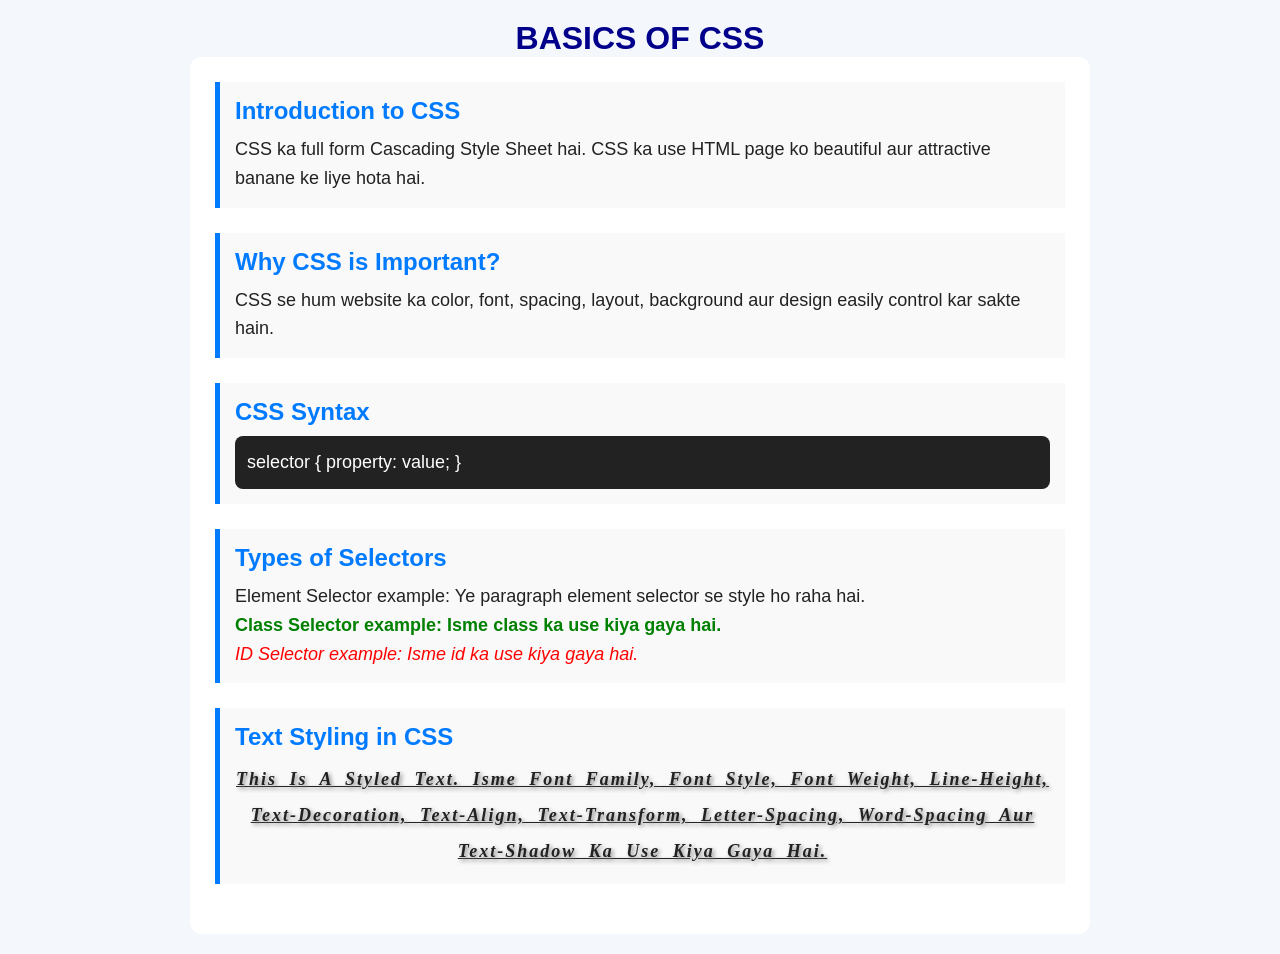
<file: CSS/h1.html>
<!DOCTYPE html>
<html lang="en">
<head>
  <meta charset="UTF-8">
  <meta name="viewport" content="width=device-width, initial-scale=1.0">
  <title>Basics of CSS</title>

  <!-- External CSS -->
  <link rel="stylesheet" href="h1.css">

  <!-- Internal CSS -->
  <style>
    h1 {
      color: darkblue;
      text-align: center;
    }
  </style>
</head>
<body>

  <!-- Inline CSS -->
  <h1 style="text-transform: uppercase;">Basics of CSS</h1>

  <div class="container">

    <section>
      <h2>Introduction to CSS</h2>
      <p>
        CSS ka full form Cascading Style Sheet hai. CSS ka use HTML page ko
        beautiful aur attractive banane ke liye hota hai.
      </p>
    </section>

    <section>
      <h2>Why CSS is Important?</h2>
      <p>
        CSS se hum website ka color, font, spacing, layout, background aur design
        easily control kar sakte hain.
      </p>
    </section>

    <section>
      <h2>CSS Syntax</h2>
      <p class="syntax">
        selector { property: value; }
      </p>
    </section>

    <section>
      <h2>Types of Selectors</h2>

      <p>Element Selector example: Ye paragraph element selector se style ho raha hai.</p>

      <p class="class-selector">
        Class Selector example: Isme class ka use kiya gaya hai.
      </p>

      <p id="id-selector">
        ID Selector example: Isme id ka use kiya gaya hai.
      </p>
    </section>

    <section>
      <h2>Text Styling in CSS</h2>

      <p class="text-style">
        This is a styled text. Isme font family, font style, font weight,
        line-height, text-decoration, text-align, text-transform, letter-spacing,
        word-spacing aur text-shadow ka use kiya gaya hai.
      </p>
    </section>

  </div>

</body>
</html>
</file>
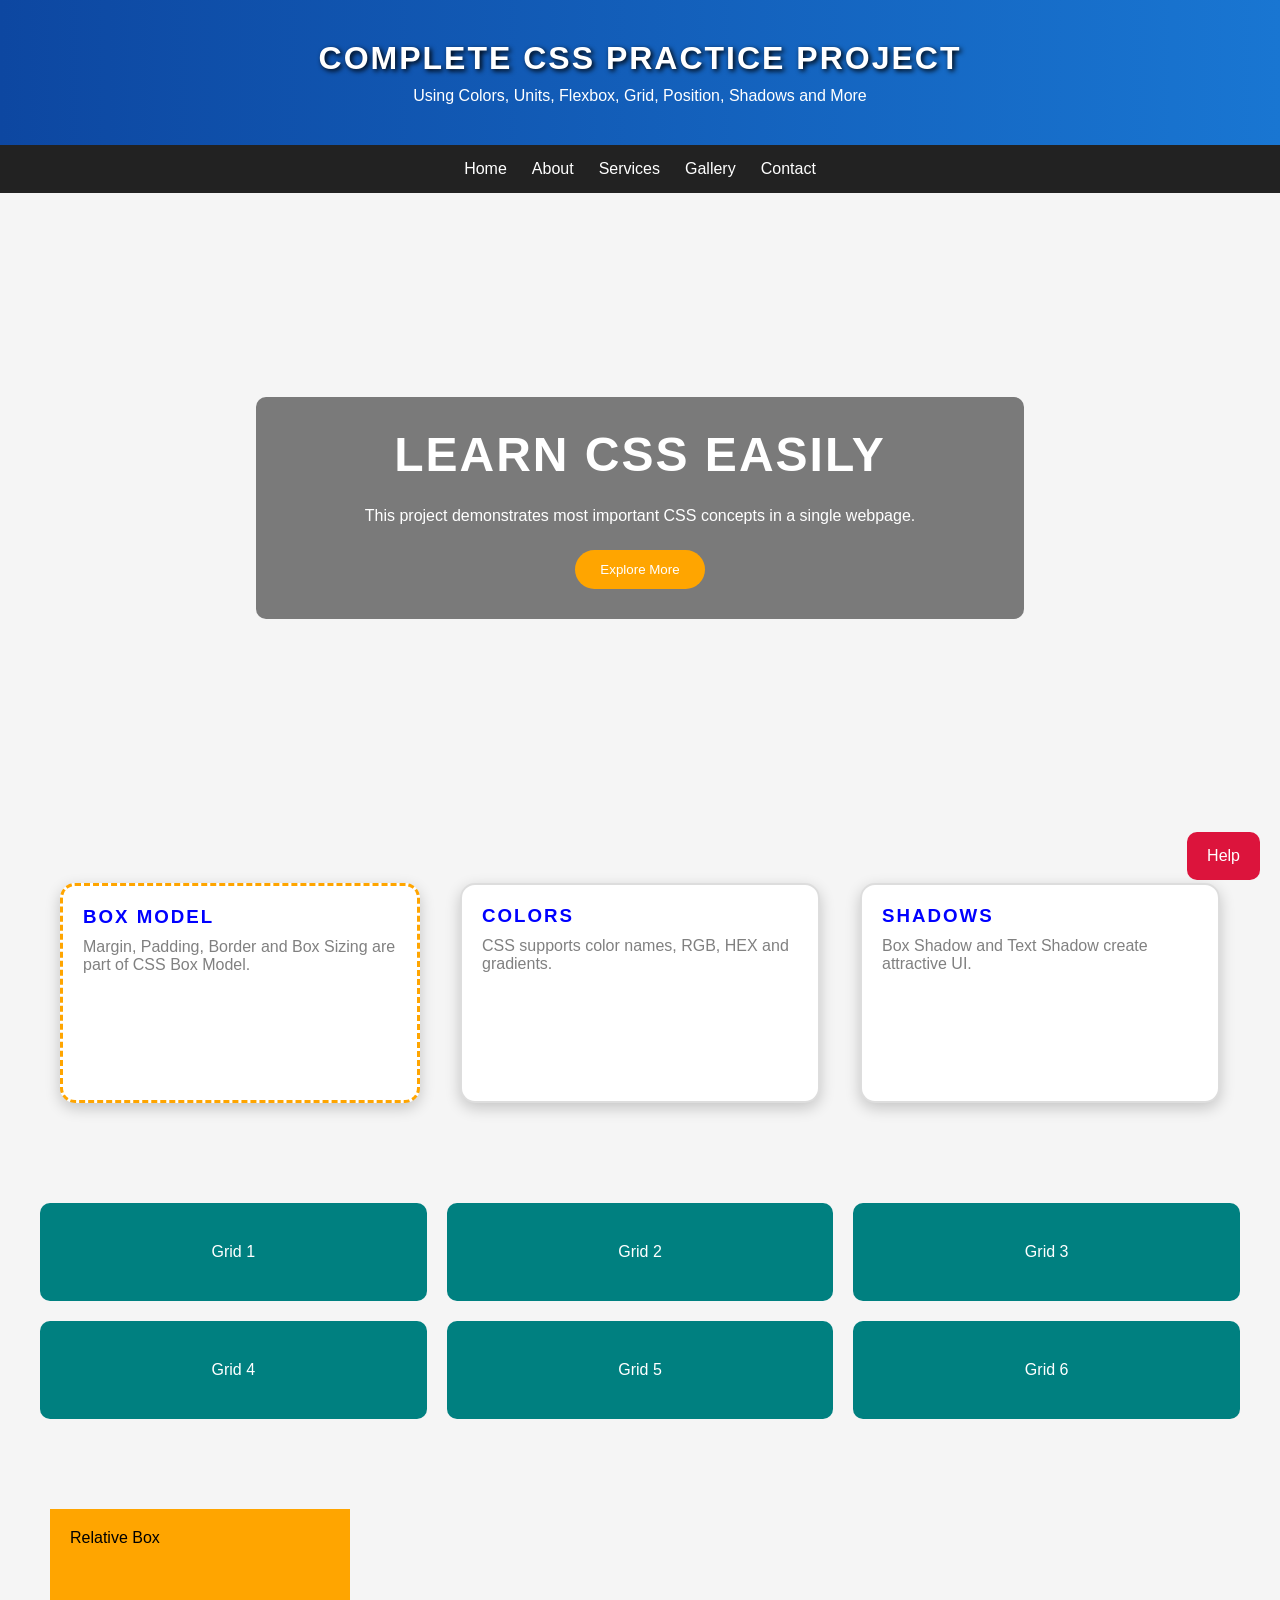
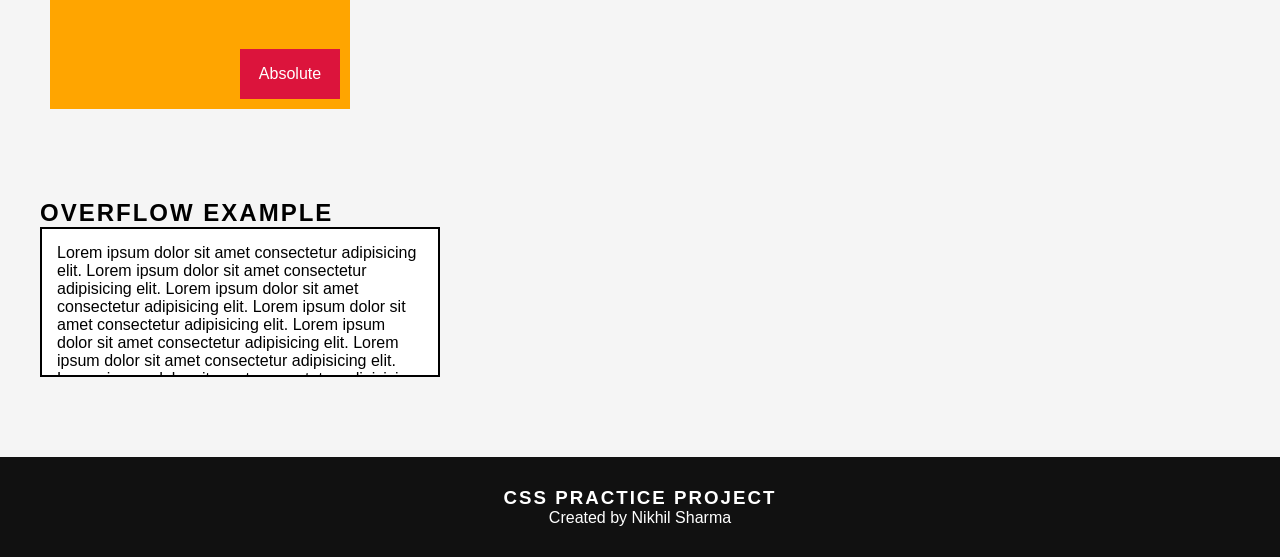
<file: CSS/h2.html>
<!DOCTYPE html>
<html lang="en">
<head>
    <meta charset="UTF-8">
    <meta name="viewport" content="width=device-width, initial-scale=1.0">
    <title>Complete CSS Demo</title>
    <link rel="stylesheet" href="h2.css">
</head>
<body>

    <!-- Header -->
    <header class="header">
        <h1>Complete CSS Practice Project</h1>
        <p>Using Colors, Units, Flexbox, Grid, Position, Shadows and More</p>
    </header>

    <!-- Navbar -->
    <nav class="navbar">
        <a href="#">Home</a>
        <a href="#">About</a>
        <a href="#">Services</a>
        <a href="#">Gallery</a>
        <a href="#">Contact</a>
    </nav>

    <!-- Hero Section -->
    <section class="hero">
        <div class="hero-content">
            <h2>Learn CSS Easily</h2>
            <p>
                This project demonstrates most important CSS concepts in a
                single webpage.
            </p>

            <button>Explore More</button>
        </div>
    </section>

    <!-- Cards Section -->
    <section class="cards-section">

        <div class="card">
            <h3>Colors</h3>
            <p>
                CSS supports color names, RGB, HEX and gradients.
            </p>
        </div>

        <div class="card special-card">
            <h3>Box Model</h3>
            <p>
                Margin, Padding, Border and Box Sizing are part of CSS Box Model.
            </p>
        </div>

        <div class="card">
            <h3>Shadows</h3>
            <p>
                Box Shadow and Text Shadow create attractive UI.
            </p>
        </div>

    </section>

    <!-- Grid Section -->
    <section class="grid-section">

        <div class="grid-item">Grid 1</div>
        <div class="grid-item">Grid 2</div>
        <div class="grid-item">Grid 3</div>
        <div class="grid-item">Grid 4</div>
        <div class="grid-item">Grid 5</div>
        <div class="grid-item">Grid 6</div>

    </section>

    <!-- Position Section -->
    <section class="position-demo">

        <div class="relative-box">
            Relative Box

            <div class="absolute-box">
                Absolute
            </div>

        </div>

    </section>

    <!-- Overflow Section -->
    <section class="overflow-section">

        <h2>Overflow Example</h2>

        <div class="overflow-box">
            Lorem ipsum dolor sit amet consectetur adipisicing elit.
            Lorem ipsum dolor sit amet consectetur adipisicing elit.
            Lorem ipsum dolor sit amet consectetur adipisicing elit.
            Lorem ipsum dolor sit amet consectetur adipisicing elit.
            Lorem ipsum dolor sit amet consectetur adipisicing elit.
            Lorem ipsum dolor sit amet consectetur adipisicing elit.
            Lorem ipsum dolor sit amet consectetur adipisicing elit.
        </div>

    </section>

    <!-- Fixed Button -->
    <div class="fixed-btn">
        Help
    </div>

    <!-- Footer -->
    <footer>
        <h3>CSS Practice Project</h3>
        <p>Created by Nikhil Sharma</p>
    </footer>

</body>
</html>
</file>
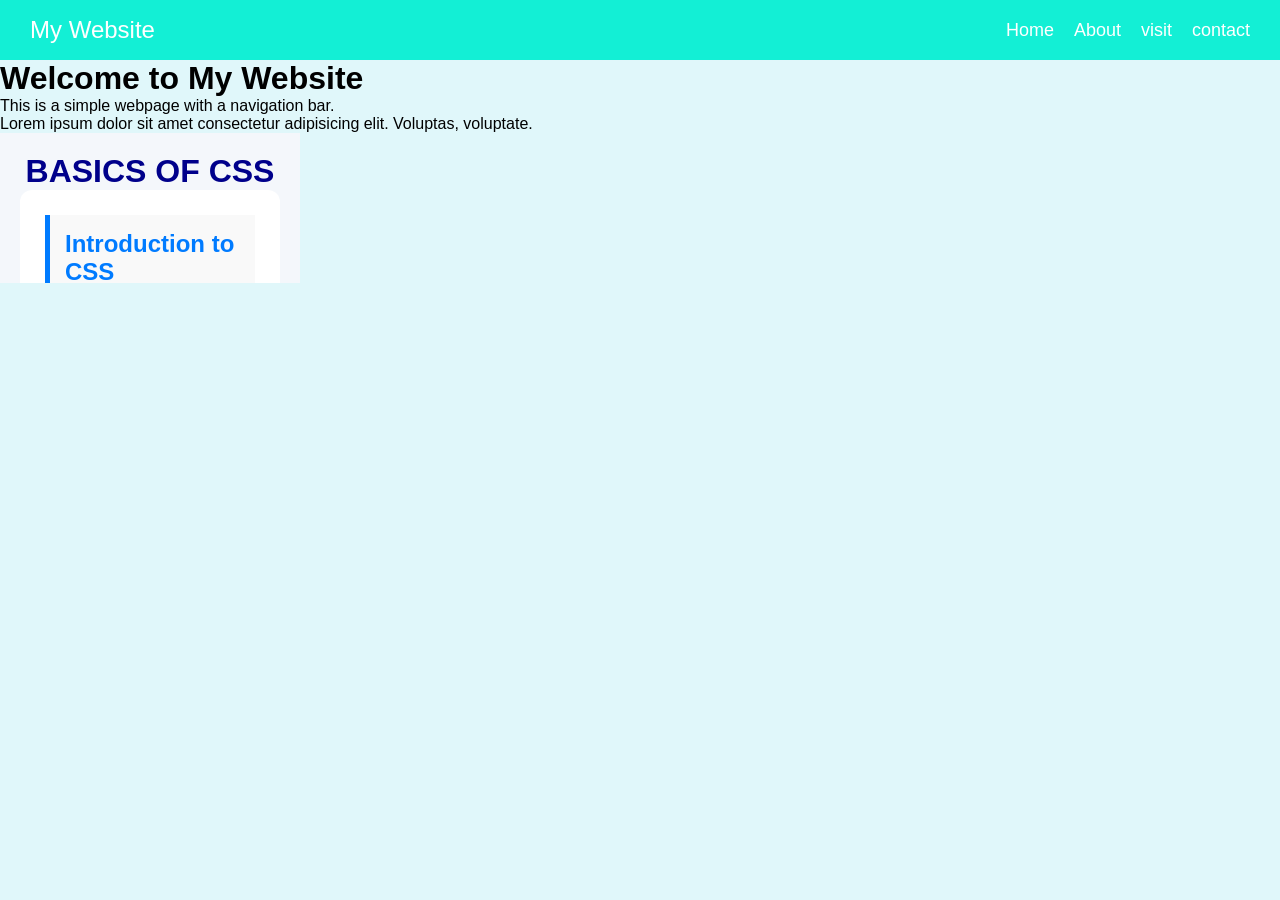
<file: CSS/h3.html>
<!DOCTYPE html>
<html lang="en">
<head>
    <meta charset="UTF-8">
    <meta name="viewport" content="width=device-width, initial-scale=1.0">
    <title>Document</title>
    <link rel="stylesheet" href="h3.css">

</head>
<body>
    <nav class="navbar">
        <div class="logo">My Website</div>

        <div class=" nav-links">
         <a href="#">Home</a>
        <a href="#">About</a>    
        <a href="#">visit</a>
        <a href="#">contact</a>
        </div>
       

    </nav>

    <div class="content">
        <h1>Welcome to My Website</h1>
        <p>This is a simple webpage with a navigation bar.</p>
    <p>Lorem ipsum dolor sit amet consectetur adipisicing elit. Voluptas, voluptate.</p>
   <iframe src="h1.html" frameborder=""></iframe>
  
    
    </div>   
</body>
</html>
</file>
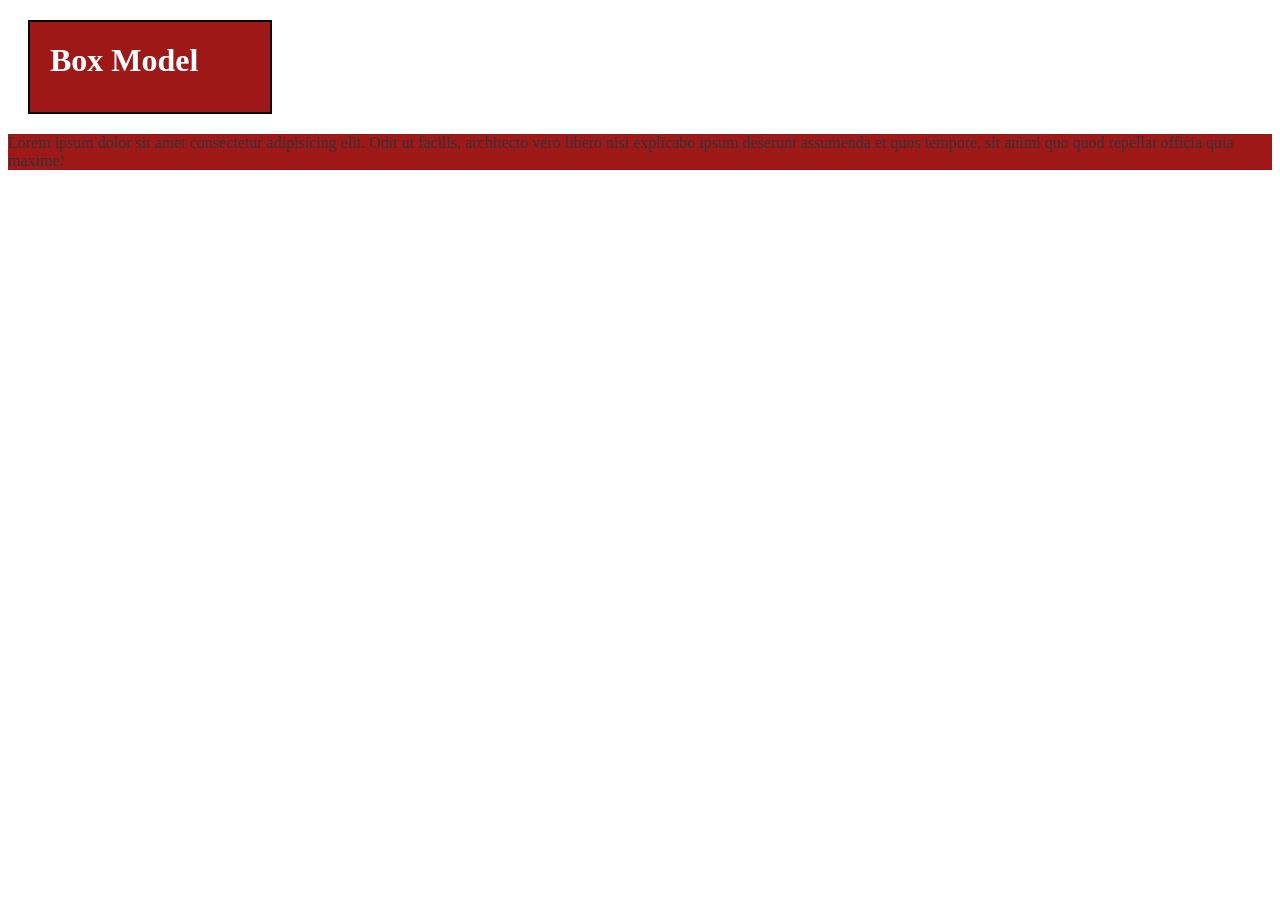
<file: HTML/selector.html>
<!DOCTYPE html>
<html lang="en">
<head>
    <meta charset="UTF-8">
    <meta name="viewport" content="width=device-width, initial-scale=1.0">
    <title>box model</title>
    <link rel="stylesheet" href="selector.css">
</head>
<body>

<h1>Box Model</h1>

    <p>
        Lorem ipsum dolor sit amet consectetur adipisicing elit. Odit ut facilis, architecto vero libero nisi explicabo ipsum deserunt assumenda et quos tempore, sit animi quo quod repellat officia quia maxime!
    </p>
    
</body>
</html>
</file>
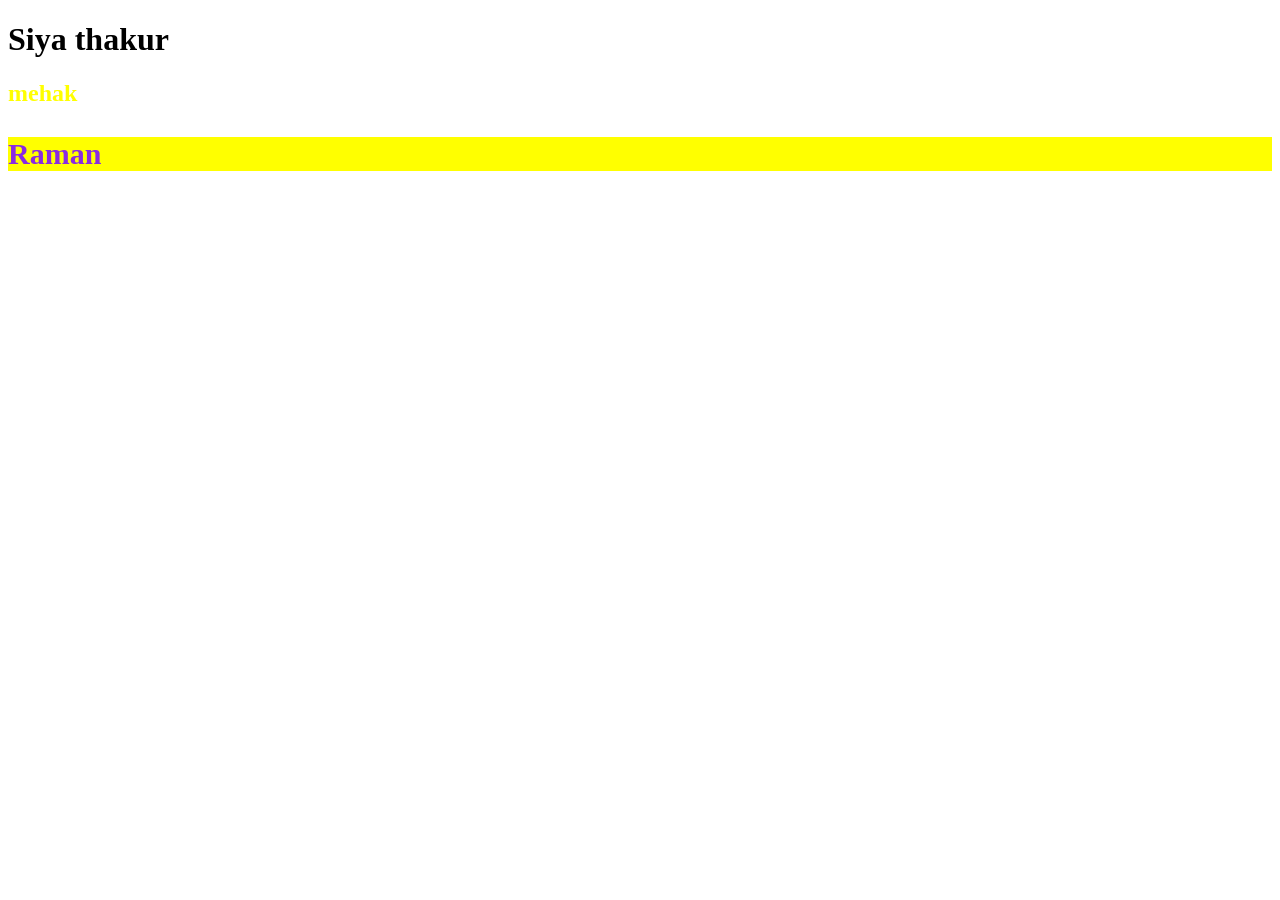
<file: CSS/Basics/h1.html>
<!DOCTYPE html>
<html lang="en">
<head>
  <meta charset="UTF-8">
  <meta name="viewport" content="width=device-width, initial-scale=1.0">
  <title>Css </title>
  <link rel="stylesheet" href="h1.css">  <!--  external css -->
</head>


<style>

  h3{
    color :blueviolet;  
    background-color: yellow;
    font-size: 30px;
    
  }
</style>




<body>

<h1 color="blue">        <!--  inline css -->
    Siya thakur
  </h1>


  <h2>
    mehak
  </h2>


  <h3>
    Raman 
  </h3>
  
</body>
</html>
</file>
<file: CSS/h1.css>
/* Universal styling */
* {
  margin: 0;
  padding: 0;
  box-sizing: border-box;
}

/* Element selector */
body {
  font-family: Arial, sans-serif;
  background-color: #f4f7fb;
  color: #222;
  padding: 20px;
}

/* Class selector */
.container {
  max-width: 900px;
  margin: auto;
  background-color: white;
  padding: 25px;
  border-radius: 12px;
}

/* Element selector */
section {
  margin-bottom: 25px;
  padding: 15px;
  border-left: 5px solid #007bff;
  background-color: #f9f9f9;
}

h2 {
  color: #007bff;
  margin-bottom: 10px;
}

p {
  font-size: 18px;
  line-height: 1.6;
}

/* Class selector */
.syntax {
  background-color: #222;
  color: white;
  padding: 12px;
  border-radius: 8px;
}

/* Class selector */
.class-selector {
  color: green;
  font-weight: bold;
}

/* ID selector */
#id-selector {
  color: red;
  font-style: italic;
}

/* Text styling */
.text-style {
  font-family: Georgia, serif;
  font-style: italic;
  font-weight: bold;
  line-height: 2;
  text-decoration: underline;
  text-align: center;
  text-transform: capitalize;
  letter-spacing: 2px;
  word-spacing: 6px;
  text-shadow: 2px 2px 4px gray;
}

/* Precedence example:
Inline CSS > ID selector > Class selector > Element selector
*/
</file>
<file: CSS/h2.css>
/* Universal Selector */

* {
    margin: 0;
    padding: 0;
    box-sizing: border-box;
}

/* Body */

body {
    font-family: Arial, sans-serif;
    background: #f5f5f5;
}

/* Grouping Selector */

h1,
h2,
h3 {
    text-transform: uppercase;
    letter-spacing: 2px;
}

/* Header */

.header {
    background: linear-gradient(to right, #0d47a1, #1976d2);
    color: white;
    text-align: center;
    padding: 40px;
}

.header h1 {
    text-shadow: 2px 2px 5px black;
}

.header p {
    margin-top: 10px;
}

/* Navbar */

.navbar {
    background: #222;
    display: flex;
    justify-content: center;
    align-items: center;
    gap: 25px;
    padding: 15px;
    position: sticky;
    top: 0;
    z-index: 100;
}

.navbar a {
    color: white;
    text-decoration: none;
}

.navbar a:hover {
    color: yellow;
}

/* Hero Section */

.hero {
    height: 70vh;
    width: 100%;
    background-image: url("https://picsum.photos/1200/700");
    background-size: cover;
    background-position: center;
    background-repeat: no-repeat;
    background-attachment: fixed;

    display: flex;
    justify-content: center;
    align-items: center;
}

.hero-content {
    width: 60%;
    text-align: center;
    background: rgba(0,0,0,0.5);
    color: white;
    padding: 30px;
    border-radius: 10px;
}

.hero-content h2 {
    font-size: 3rem;
}

.hero-content p {
    margin: 20px 0;
    line-height: 1.8;
}

.hero-content button {
    padding: 12px 25px;
    border: none;
    background: orange;
    color: white;
    border-radius: 20px;
    cursor: pointer;
}

/* Cards */

.cards-section {
    padding: 50px;

    display: flex;
    flex-wrap: wrap;
    justify-content: center;
    align-items: stretch;
    gap: 20px;
}

.card {
    width: 300px;
    min-height: 220px;

    background: white;

    border: 2px solid #ddd;
    border-radius: 15px;

    padding: 20px;
    margin: 10px;

    box-shadow: 0px 5px 15px rgba(0,0,0,0.2);

    flex-grow: 1;
    flex-shrink: 1;
    flex-basis: 250px;
}

.card h3 {
    color: blue;
    margin-bottom: 10px;
}

.card p {
    color: gray;
}

/* Nested Selector */

.cards-section .special-card {
    border: 3px dashed orange;
    order: -1;
}

/* Grid Layout */

.grid-section {
    padding: 40px;

    display: grid;
    grid-template-columns: repeat(3, 1fr);
    gap: 20px;
}

.grid-item {
    background: teal;
    color: white;
    text-align: center;
    padding: 40px;
    border-radius: 10px;
}

/* Position */

.position-demo {
    padding: 50px;
}

.relative-box {
    width: 300px;
    height: 200px;
    background: orange;
    position: relative;
    padding: 20px;
}

.absolute-box {
    width: 100px;
    height: 50px;
    background: crimson;
    color: white;

    position: absolute;
    right: 10px;
    bottom: 10px;

    text-align: center;
    line-height: 50px;
}

/* Overflow */

.overflow-section {
    padding: 40px;
}

.overflow-box {
    width: 400px;
    height: 150px;

    border: 2px solid black;
    padding: 15px;

    overflow: scroll;
    background: white;
}

/* Fixed Position */

.fixed-btn {
    position: fixed;
    right: 20px;
    bottom: 20px;

    background: crimson;
    color: white;

    padding: 15px 20px;
    border-radius: 10px;

    cursor: pointer;
}

/* Footer */

footer {
    margin-top: 40px;
    background: #111;
    color: white;
    text-align: center;
    padding: 30px;
}

/* Responsive */

@media (max-width: 768px) {

    .navbar {
        flex-direction: column;
    }

    .hero-content {
        width: 90%;
    }

    .grid-section {
        grid-template-columns: repeat(2, 1fr);
    }
}
</file>
<file: CSS/h3.css>
* {
    margin: 0;
    padding: 0;
    box-sizing: border-box;
}

html {
    font-family: 'Segoe UI', Tahoma, Geneva, Verdana, sans-serif;
    background: #e0f7fa;
}

.navbar{
    height: 60px;
    background-color: #13efd5;
    padding:15px 30px;
    display: flex;
    justify-content: space-between;
    align-items: center;
    flex-wrap: wrap;

   }

   .logo{
    color: #fff;
    font-size: 24px;
   }

   .nav-links{
    display: flex;
    gap: 20px;
   }

   .nav-links a{
    color: #fff;
    text-decoration: none;
    font-size: 18px;
   }

   .nav-links a:hover{
    color: #000;
 
    transition: 0.3s;
  
}
</file>
<file: HTML/selector.css>
h1
{
    
    color: #fff;
    background-color: #9f1818;
    border: 2px solid #0c0303;
    width: 200px;
    height: 50px;
    padding: 20px;
    margin: 20px;
}

p{
    color: #333;
    background-color: #9f1818;
}
</file>
<file: CSS/Basics/h1.css>
h2 {

  color: yellow;
}
</file>
